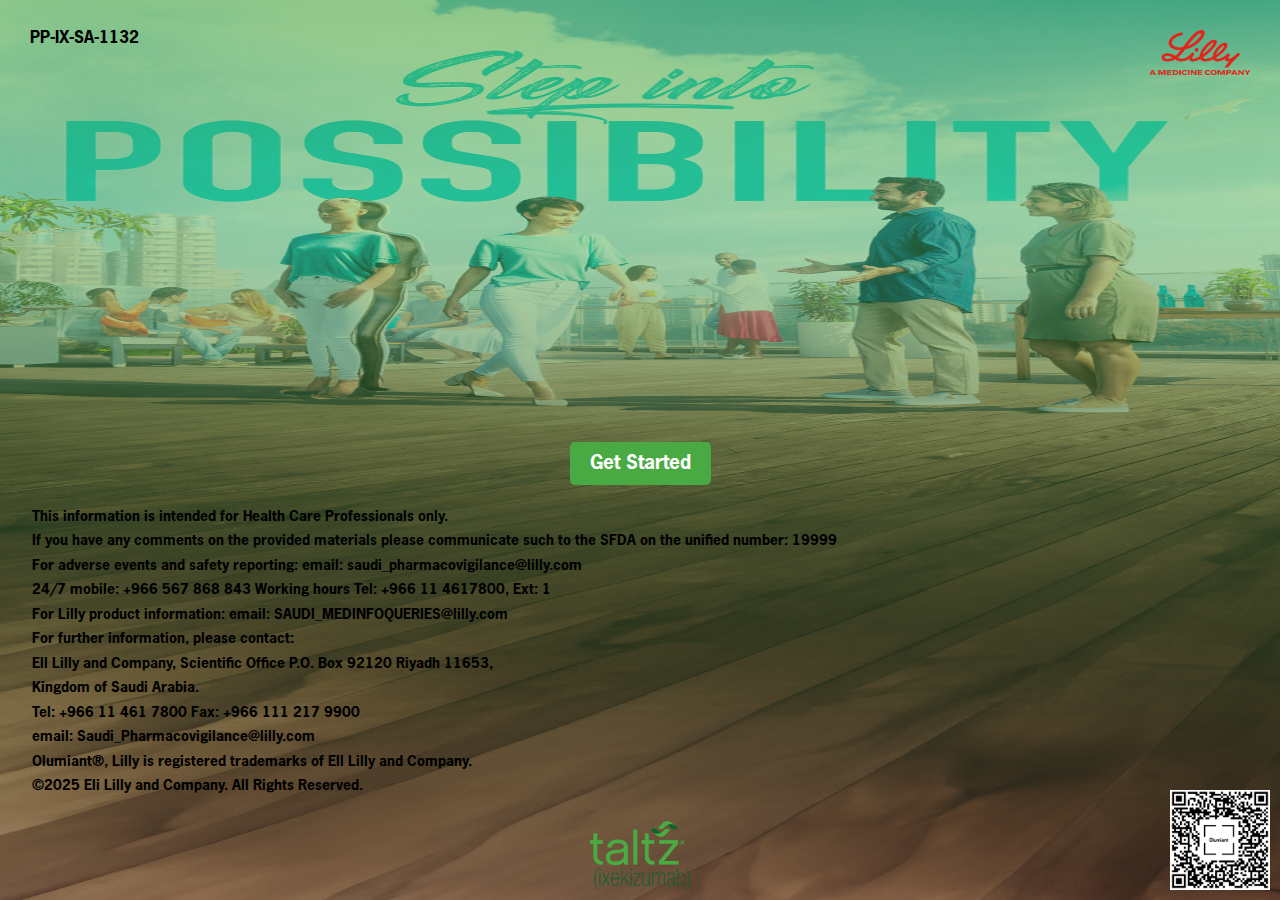
<file: home.html>
<!DOCTYPE html>
<html lang="en">
<head>
    <meta charset="UTF-8">
    <meta name="viewport" content="width=device-width, initial-scale=1.0">
    <title>Home</title>
    <style>
        body {
            margin: 0;
            padding: 0;
            font-family: "questions";
            background:  linear-gradient(180deg, rgba(75, 171, 67, 0.6) 0%, rgba(73, 169, 66, 0) 100%), url('./images/background_img.png') no-repeat center center/100% 100%;
            width: 100vw;
            height: 100vh;
            display: flex;
            flex-direction: column;
            justify-content: center; /* Center vertically */
            align-items: center; /* Center horizontally */
            text-align: center;
            color: black;
            position: relative;
        }
        @font-face{
    font-family: "questions";
    src: url("../fonts/NewsGothicStd-Bold.otf");
    
}
@font-face{
    font-family: "note";
    src: url("../fonts/NewsGothicStd.otf");
    font-weight: 700
}
        .container {
            width: 90%;
            max-width: 400px;
            padding: 20px;
            border-radius: 10px;
            display: flex;
            flex-direction: column;
            align-items: center; /* Center items horizontally */
        }
        h1 {
            font-size: 2.5em;
            color: #4dc0b5;
        }
        .btn {
            display: inline-block;
            padding: 10px 20px;
             background: #49A942;
            
            color: #fff;
            text-decoration: none;
            font-size: 1.2em;
            border-radius: 5px;
            margin-top: 80%;
        }
        @media screen and (orientation: portrait) {
       
       .btn{
           margin-top: 150%;
       }
}
        .btn:hover {
            background: #49A942;
        }
        .logo-top-right {
            position: absolute;
            top: 30px;
            right: 30px;
            width: 100px;
        }
        .code {
            position: absolute;
            top: 30px;
            left: 30px;
            
        }
        .logo-bottom-center {
            position: absolute;
            bottom: 10px;
            left: 50%;
            transform: translateX(-50%);
            width: 100px;
        }
        .logo-bottom-right {
            position: absolute;
            bottom: 10px;
            right: 10px;
            width: 100px;
        }
        .text-bottom-left {
            width: 95%; /* Adjust width for better alignment */
            /* margin-top: 20px; */
            font-size: 14px;
            
            text-align: start; /* Center text */
            line-height: 1.75;
            
        }
    </style>
</head>
<body>
    <div class="code" >PP-IX-SA-1132</div>
    <img src="./images/Lilly_logo.png" class="logo-top-right" alt="Top Right Logo">
    <div class="container">
        <a href="index.html" class="btn">Get Started</a>
    </div>
    <div class="text-bottom-left">
        This information is intended for Health Care Professionals only. <br>
        If you have any comments on the provided materials please communicate such to the SFDA on the unified number: 19999 <br>
        For adverse events and safety reporting: email: saudi_pharmacovigilance@lilly.com  <br>
        24/7 mobile: +966 567 868 843 Working hours Tel: +966 11 4617800, Ext: 1 <br>
        For Lilly product information: email: SAUDI_MEDINFOQUERIES@lilly.com <br>
        For further information, please contact: <br> 
        Ell Lilly and Company, Scientific Office P.O. Box 92120 Riyadh 11653,<br> 
        Kingdom of Saudi Arabia. <br> 
        Tel: +966 11 461 7800 Fax: +966 111 217 9900 <br> 
        email: Saudi_Pharmacovigilance@lilly.com <br>
        Olumiant®, Lilly is registered trademarks of Ell Lilly and Company. <br>
        ©2025 Eli Lilly and Company. All Rights Reserved.
    </div>
    
    <img src="./images/taltz.png" class="logo-bottom-center" alt="Bottom Center Logo">
    <img src="./images/qr.png" class="logo-bottom-right" alt="Bottom Right Logo">
</body>
</html>
</file>
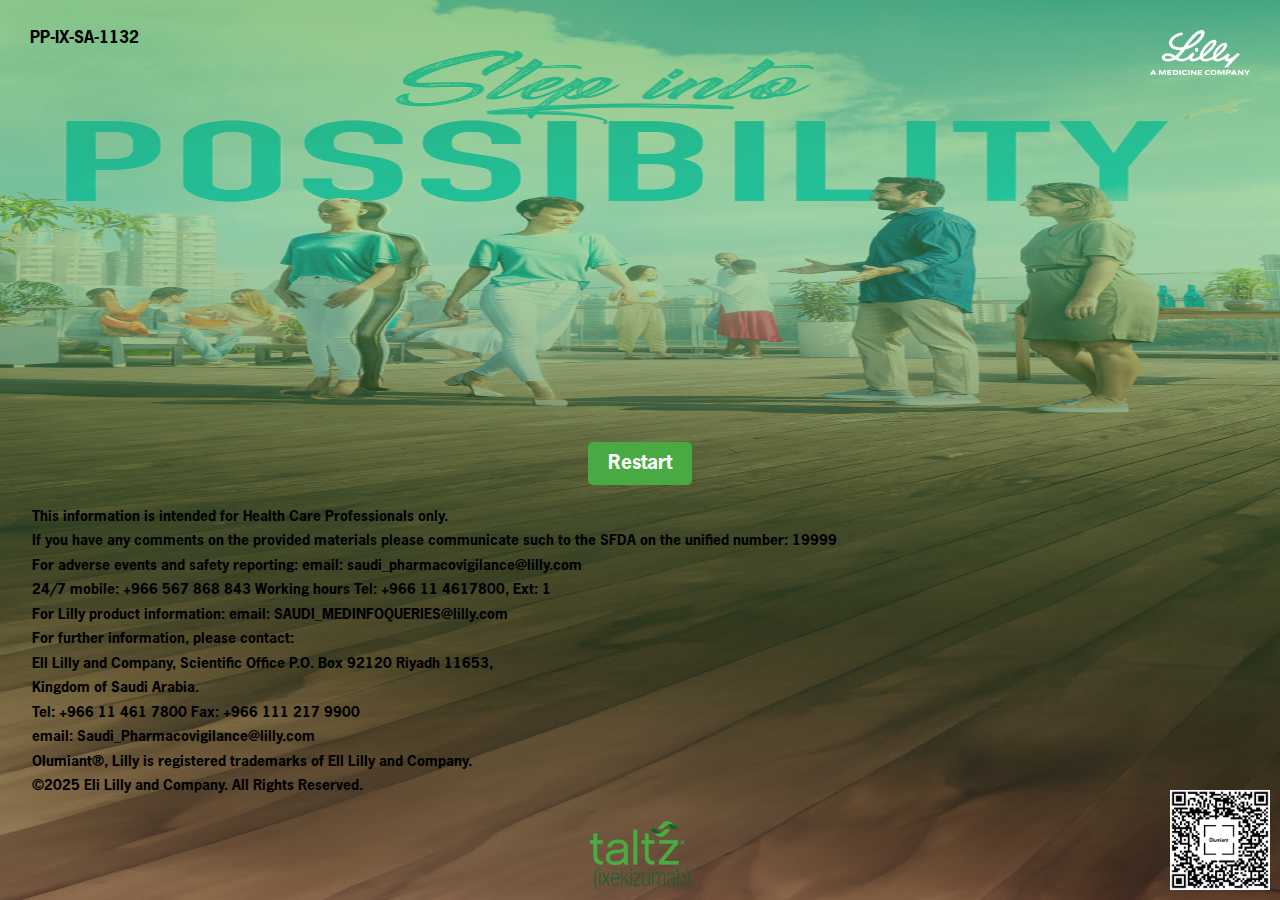
<file: restart.html>
<!DOCTYPE html>
<html lang="en">
<head>
    <meta charset="UTF-8">
    <meta name="viewport" content="width=device-width, initial-scale=1.0">
    <title>Restart</title>
    <style>
        body {
            margin: 0;
            padding: 0;
            font-family: "questions";
            background:  linear-gradient(180deg, rgba(75, 171, 67, 0.6) 0%, rgba(73, 169, 66, 0) 100%), url('./images/background_img.png') no-repeat center center/100% 100%;
            width: 100vw;
            height: 100vh;
            display: flex;
            flex-direction: column;
            justify-content: center; /* Center vertically */
            align-items: center; /* Center horizontally */
            text-align: center;
            color: black;
            position: relative;
        }
        @font-face{
    font-family: "questions";
    src: url("../fonts/NewsGothicStd-Bold.otf");
    
}
@font-face{
    font-family: "note";
    src: url("../fonts/NewsGothicStd.otf");
    font-weight: 700
}
        .container {
            width: 90%;
            max-width: 400px;
            padding: 20px;
            border-radius: 10px;
            display: flex;
            flex-direction: column;
            align-items: center; /* Center items horizontally */
        }
        h1 {
            font-size: 2.5em;
            color: #4dc0b5;
        }
        .btn {
            display: inline-block;
            padding: 10px 20px;
             background: #49A942;
            
            color: #fff;
            text-decoration: none;
            font-size: 1.2em;
            border-radius: 5px;
            margin-top: 80%;
        }
        @media screen and (orientation: portrait) {
       
            .btn{
           margin-top: 150%;
           
       }
       .text-bottom-left{
        line-height: 2 !important;
        
       }
}
        .btn:hover {
            background: #49A942;
        }
        .logo-top-right {
            position: absolute;
            top: 30px;
            right: 30px;
            width: 100px;
        }
        .code {
            position: absolute;
            top: 30px;
            left: 30px;
            
        }
        .logo-bottom-center {
            position: absolute;
            bottom: 10px;
            left: 50%;
            transform: translateX(-50%);
            width: 100px;
        }
        .logo-bottom-right {
            position: absolute;
            bottom: 10px;
            right: 10px;
            width: 100px;
        }
        .text-bottom-left {
            width: 95%; /* Adjust width for better alignment */
            /* margin-top: 20px; */
            font-size: 14px;
            
            text-align: start; /* Center text */
            line-height: 1.75;
        }
    </style>
</head>
<body>
    <div class="code" >PP-IX-SA-1132</div>
    <img src="./images/white_lilly.png" class="logo-top-right" alt="Top Right Logo">
    <div class="container">
        <a href="home.html" class="btn">Restart</a>
    </div>
    <div class="text-bottom-left">
        This information is intended for Health Care Professionals only. <br>
        If you have any comments on the provided materials please communicate such to the SFDA on the unified number: 19999 <br>
        For adverse events and safety reporting: email: saudi_pharmacovigilance@lilly.com  <br>
        24/7 mobile: +966 567 868 843 Working hours Tel: +966 11 4617800, Ext: 1 <br>
        For Lilly product information: email: SAUDI_MEDINFOQUERIES@lilly.com <br>
        For further information, please contact: <br> 
        Ell Lilly and Company, Scientific Office P.O. Box 92120 Riyadh 11653,<br> 
        Kingdom of Saudi Arabia. <br> 
        Tel: +966 11 461 7800 Fax: +966 111 217 9900 <br> 
        email: Saudi_Pharmacovigilance@lilly.com <br>
        Olumiant®, Lilly is registered trademarks of Ell Lilly and Company. <br>
        ©2025 Eli Lilly and Company. All Rights Reserved.
    </div>
    
    <img src="./images/taltz.png" class="logo-bottom-center" alt="Bottom Center Logo">
    <img src="./images/qr.png" class="logo-bottom-right" alt="Bottom Right Logo">
</body>
</html>
</file>
